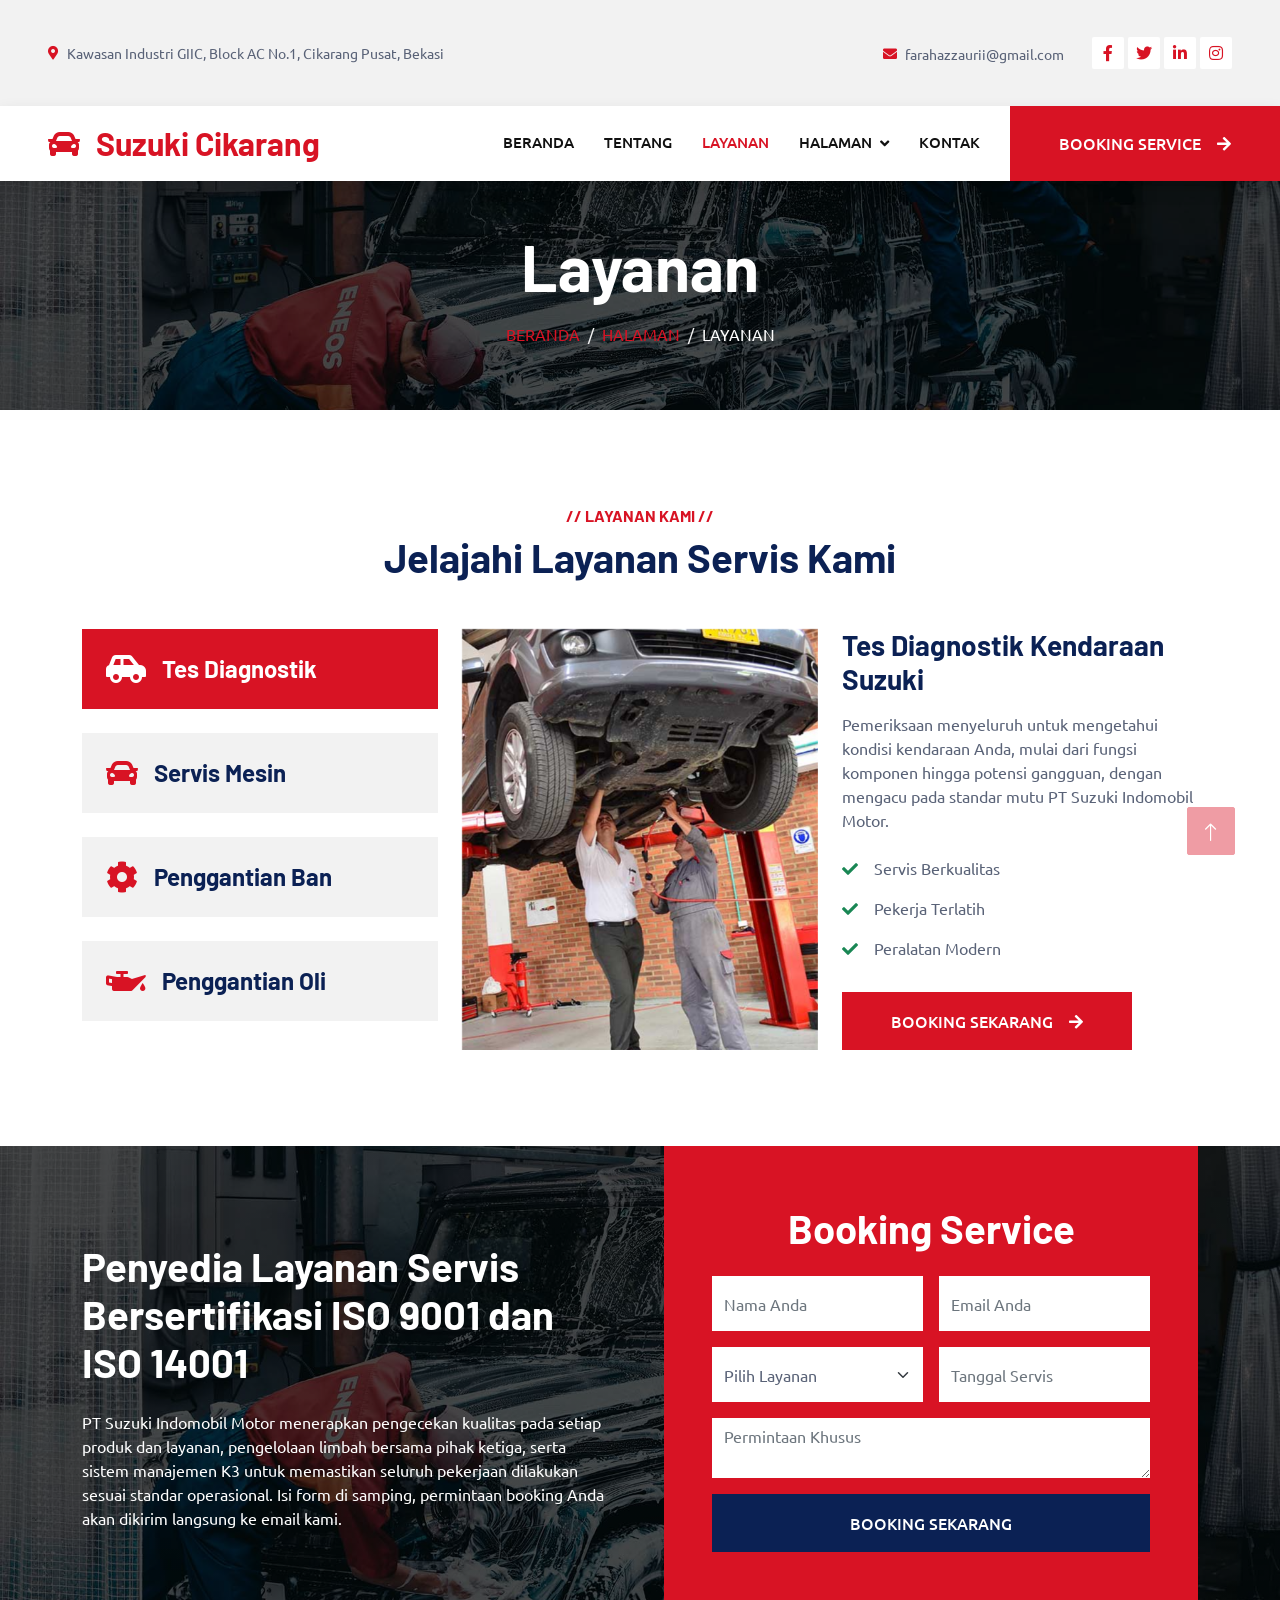
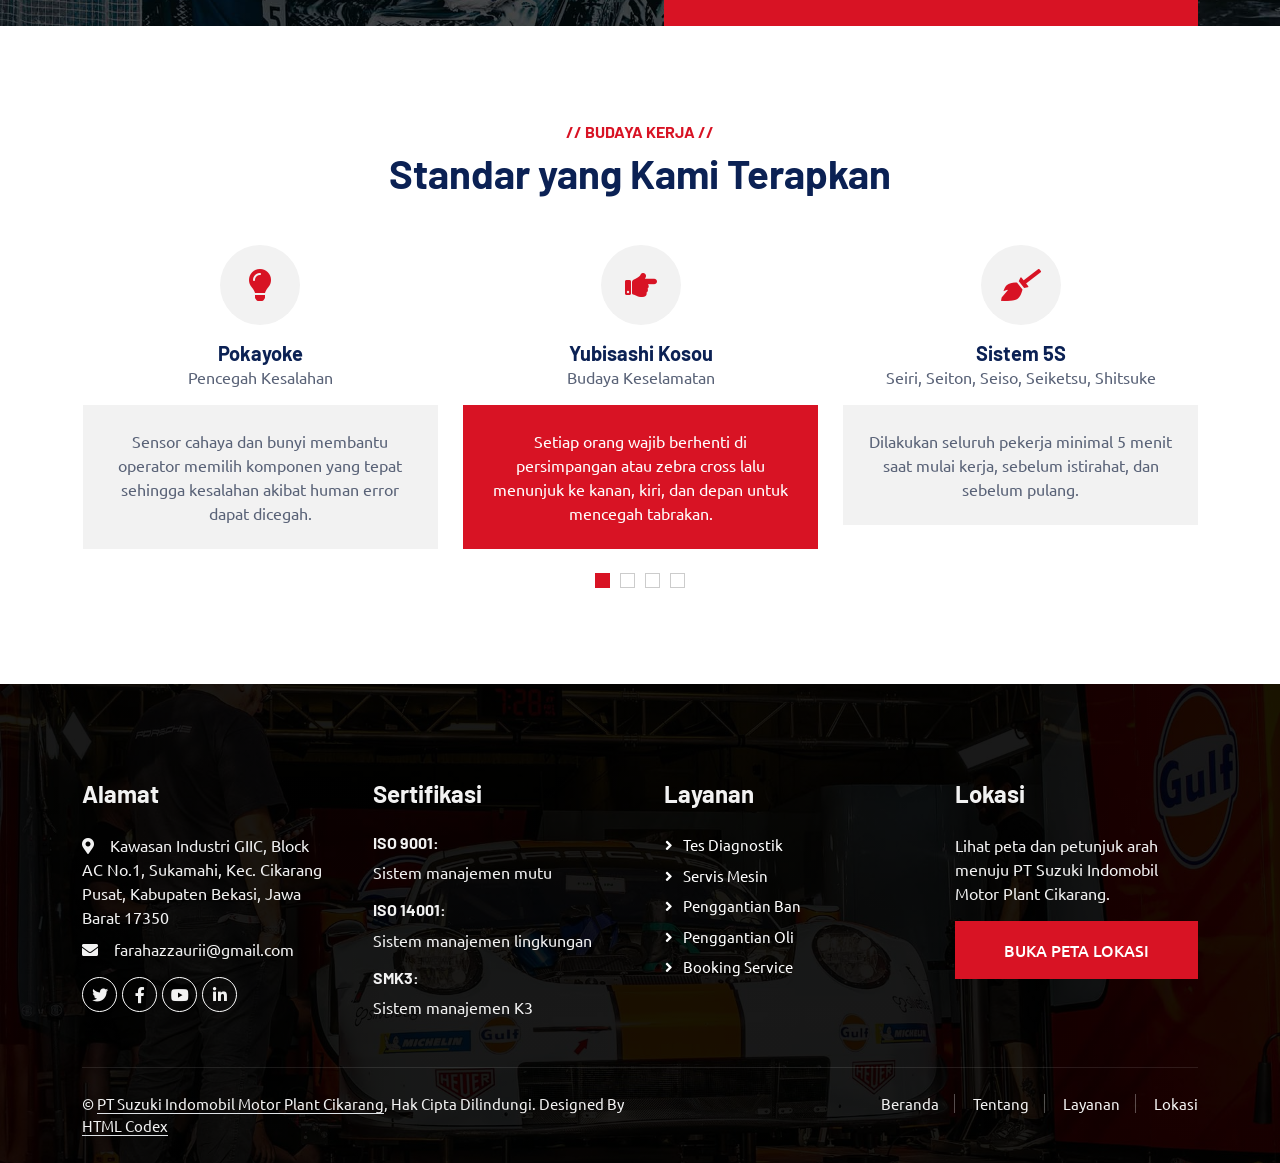
<file: service.html>
<!DOCTYPE html>
<html lang="id">

<head>
    <meta charset="utf-8">
    <title>Layanan - PT Suzuki Indomobil Motor Plant Cikarang</title>
    <meta content="width=device-width, initial-scale=1.0" name="viewport">
    <meta content="Layanan servis Suzuki, booking service, Suzuki Indomobil Motor Plant Cikarang" name="keywords">
    <meta content="Layanan dan booking service PT Suzuki Indomobil Motor Plant Cikarang" name="description">

    <!-- Favicon -->
    <link href="img/favicon.ico" rel="icon">

    <!-- Google Web Fonts -->
    <link rel="preconnect" href="https://fonts.googleapis.com">
    <link rel="preconnect" href="https://fonts.gstatic.com" crossorigin>
    <link href="https://fonts.googleapis.com/css2?family=Barlow:wght@600;700&family=Ubuntu:wght@400;500&display=swap" rel="stylesheet"> 

    <!-- Icon Font Stylesheet -->
    <link href="https://cdnjs.cloudflare.com/ajax/libs/font-awesome/5.10.0/css/all.min.css" rel="stylesheet">
    <link href="https://cdn.jsdelivr.net/npm/bootstrap-icons@1.4.1/font/bootstrap-icons.css" rel="stylesheet">

    <!-- Libraries Stylesheet -->
    <link href="lib/animate/animate.min.css" rel="stylesheet">
    <link href="lib/owlcarousel/assets/owl.carousel.min.css" rel="stylesheet">
    <link href="lib/tempusdominus/css/tempusdominus-bootstrap-4.min.css" rel="stylesheet" />

    <!-- Customized Bootstrap Stylesheet -->
    <link href="css/bootstrap.min.css" rel="stylesheet">

    <!-- Template Stylesheet -->
    <link href="css/style.css" rel="stylesheet">
</head>

<body>
    <!-- Spinner Start -->
    <div id="spinner" class="show bg-white position-fixed translate-middle w-100 vh-100 top-50 start-50 d-flex align-items-center justify-content-center">
        <div class="spinner-border text-primary" style="width: 3rem; height: 3rem;" role="status">
            <span class="sr-only">Loading...</span>
        </div>
    </div>
    <!-- Spinner End -->


    <!-- Topbar Start -->
    <div class="container-fluid bg-light p-0">
        <div class="row gx-0 d-none d-lg-flex">
            <div class="col-lg-7 px-5 text-start">
                <div class="h-100 d-inline-flex align-items-center py-3 me-4">
                    <small class="fa fa-map-marker-alt text-primary me-2"></small>
                    <small>Kawasan Industri GIIC, Block AC No.1, Cikarang Pusat, Bekasi</small>
                </div>
                <div class="h-100 d-inline-flex align-items-center py-3">
                    <small class="fa fa-industry text-primary me-2"></small>
                    <small>Section Seat - Produksi Seat Kendaraan Roda Empat</small>
                </div>
            </div>
            <div class="col-lg-5 px-5 text-end">
                <div class="h-100 d-inline-flex align-items-center py-3 me-4">
                    <small class="fa fa-envelope text-primary me-2"></small>
                    <small>farahazzaurii@gmail.com</small>
                </div>
                <div class="h-100 d-inline-flex align-items-center">
                    <a class="btn btn-sm-square bg-white text-primary me-1" href="#"><i class="fab fa-facebook-f"></i></a>
                    <a class="btn btn-sm-square bg-white text-primary me-1" href="#"><i class="fab fa-twitter"></i></a>
                    <a class="btn btn-sm-square bg-white text-primary me-1" href="#"><i class="fab fa-linkedin-in"></i></a>
                    <a class="btn btn-sm-square bg-white text-primary me-0" href="#"><i class="fab fa-instagram"></i></a>
                </div>
            </div>
        </div>
    </div>
    <!-- Topbar End -->


    <!-- Navbar Start -->
    <nav class="navbar navbar-expand-lg bg-white navbar-light shadow sticky-top p-0">
        <a href="index.html" class="navbar-brand d-flex align-items-center px-4 px-lg-5">
            <h2 class="m-0 text-primary"><i class="fa fa-car me-3"></i>Suzuki Cikarang</h2>
        </a>
        <button type="button" class="navbar-toggler me-4" data-bs-toggle="collapse" data-bs-target="#navbarCollapse">
            <span class="navbar-toggler-icon"></span>
        </button>
        <div class="collapse navbar-collapse" id="navbarCollapse">
            <div class="navbar-nav ms-auto p-4 p-lg-0">
                <a href="index.html" class="nav-item nav-link">Beranda</a>
                <a href="about.html" class="nav-item nav-link">Tentang</a>
                <a href="service.html" class="nav-item nav-link active">Layanan</a>
                <div class="nav-item dropdown">
                    <a href="#" class="nav-link dropdown-toggle" data-bs-toggle="dropdown">Halaman</a>
                    <div class="dropdown-menu fade-up m-0">
                        <a href="#booking" class="dropdown-item">Booking Service</a>
                        <a href="about.html#sejarah" class="dropdown-item">Sejarah</a>
                        <a href="about.html#struktur" class="dropdown-item">Struktur Perusahaan</a>
                        <a href="about.html#lokasi" class="dropdown-item">Lokasi &amp; Peta</a>
                    </div>
                </div>
                <a href="contact.html#kontak" class="nav-item nav-link">Kontak</a>
            </div>
            <a href="#booking" class="btn btn-primary py-4 px-lg-5 d-none d-lg-block">Booking Service<i class="fa fa-arrow-right ms-3"></i></a>
        </div>
    </nav>
    <!-- Navbar End -->


    <!-- Page Header Start -->
    <div class="container-fluid page-header mb-5 p-0" style="background-image: url(img/carousel-bg-2.jpg);">
        <div class="container-fluid page-header-inner py-5">
            <div class="container text-center">
                <h1 class="display-3 text-white mb-3 animated slideInDown">Layanan</h1>
                <nav aria-label="breadcrumb">
                    <ol class="breadcrumb justify-content-center text-uppercase">
                        <li class="breadcrumb-item"><a href="index.html">Beranda</a></li>
                        <li class="breadcrumb-item"><a href="#">Halaman</a></li>
                        <li class="breadcrumb-item text-white active" aria-current="page">Layanan</li>
                    </ol>
                </nav>
            </div>
        </div>
    </div>
    <!-- Page Header End -->


    <!-- Service Start -->
    <div class="container-xxl service py-5">
        <div class="container">
            <div class="text-center wow fadeInUp" data-wow-delay="0.1s">
                <h6 class="text-primary text-uppercase">// Layanan Kami //</h6>
                <h1 class="mb-5">Jelajahi Layanan Servis Kami</h1>
            </div>
            <div class="row g-4 wow fadeInUp" data-wow-delay="0.3s">
                <div class="col-lg-4">
                    <div class="nav w-100 nav-pills me-4">
                        <button class="nav-link w-100 d-flex align-items-center text-start p-4 mb-4 active" data-bs-toggle="pill" data-bs-target="#tab-pane-1" type="button">
                            <i class="fa fa-car-side fa-2x me-3"></i>
                            <h4 class="m-0">Tes Diagnostik</h4>
                        </button>
                        <button class="nav-link w-100 d-flex align-items-center text-start p-4 mb-4" data-bs-toggle="pill" data-bs-target="#tab-pane-2" type="button">
                            <i class="fa fa-car fa-2x me-3"></i>
                            <h4 class="m-0">Servis Mesin</h4>
                        </button>
                        <button class="nav-link w-100 d-flex align-items-center text-start p-4 mb-4" data-bs-toggle="pill" data-bs-target="#tab-pane-3" type="button">
                            <i class="fa fa-cog fa-2x me-3"></i>
                            <h4 class="m-0">Penggantian Ban</h4>
                        </button>
                        <button class="nav-link w-100 d-flex align-items-center text-start p-4 mb-0" data-bs-toggle="pill" data-bs-target="#tab-pane-4" type="button">
                            <i class="fa fa-oil-can fa-2x me-3"></i>
                            <h4 class="m-0">Penggantian Oli</h4>
                        </button>
                    </div>
                </div>
                <div class="col-lg-8">
                    <div class="tab-content w-100">
                        <div class="tab-pane fade show active" id="tab-pane-1">
                            <div class="row g-4">
                                <div class="col-md-6" style="min-height: 350px;">
                                    <div class="position-relative h-100">
                                        <img class="position-absolute img-fluid w-100 h-100" src="img/service-1.jpg"
                                            style="object-fit: cover;" alt="">
                                    </div>
                                </div>
                                <div class="col-md-6">
                                    <h3 class="mb-3">Tes Diagnostik Kendaraan Suzuki</h3>
                                    <p class="mb-4">Pemeriksaan menyeluruh untuk mengetahui kondisi kendaraan Anda, mulai dari fungsi komponen hingga potensi gangguan, dengan mengacu pada standar mutu PT Suzuki Indomobil Motor.</p>
                                    <p><i class="fa fa-check text-success me-3"></i>Servis Berkualitas</p>
                                    <p><i class="fa fa-check text-success me-3"></i>Pekerja Terlatih</p>
                                    <p><i class="fa fa-check text-success me-3"></i>Peralatan Modern</p>
                                    <a href="#booking" class="btn btn-primary py-3 px-5 mt-3">Booking Sekarang<i class="fa fa-arrow-right ms-3"></i></a>
                                </div>
                            </div>
                        </div>
                        <div class="tab-pane fade" id="tab-pane-2">
                            <div class="row g-4">
                                <div class="col-md-6" style="min-height: 350px;">
                                    <div class="position-relative h-100">
                                        <img class="position-absolute img-fluid w-100 h-100" src="img/service-2.jpg"
                                            style="object-fit: cover;" alt="">
                                    </div>
                                </div>
                                <div class="col-md-6">
                                    <h3 class="mb-3">Servis Mesin Kendaraan Suzuki</h3>
                                    <p class="mb-4">Perawatan dan pemeriksaan mesin secara berkala agar performa kendaraan tetap terjaga, dikerjakan oleh tenaga terlatih sesuai standar kerja yang berlaku.</p>
                                    <p><i class="fa fa-check text-success me-3"></i>Servis Berkualitas</p>
                                    <p><i class="fa fa-check text-success me-3"></i>Pekerja Terlatih</p>
                                    <p><i class="fa fa-check text-success me-3"></i>Peralatan Modern</p>
                                    <a href="#booking" class="btn btn-primary py-3 px-5 mt-3">Booking Sekarang<i class="fa fa-arrow-right ms-3"></i></a>
                                </div>
                            </div>
                        </div>
                        <div class="tab-pane fade" id="tab-pane-3">
                            <div class="row g-4">
                                <div class="col-md-6" style="min-height: 350px;">
                                    <div class="position-relative h-100">
                                        <img class="position-absolute img-fluid w-100 h-100" src="img/service-3.jpg"
                                            style="object-fit: cover;" alt="">
                                    </div>
                                </div>
                                <div class="col-md-6">
                                    <h3 class="mb-3">Penggantian Ban Kendaraan Suzuki</h3>
                                    <p class="mb-4">Pemeriksaan kondisi ban dan penggantian bila diperlukan demi kenyamanan dan keselamatan berkendara, dengan proses kerja yang rapi dan terstandar.</p>
                                    <p><i class="fa fa-check text-success me-3"></i>Servis Berkualitas</p>
                                    <p><i class="fa fa-check text-success me-3"></i>Pekerja Terlatih</p>
                                    <p><i class="fa fa-check text-success me-3"></i>Peralatan Modern</p>
                                    <a href="#booking" class="btn btn-primary py-3 px-5 mt-3">Booking Sekarang<i class="fa fa-arrow-right ms-3"></i></a>
                                </div>
                            </div>
                        </div>
                        <div class="tab-pane fade" id="tab-pane-4">
                            <div class="row g-4">
                                <div class="col-md-6" style="min-height: 350px;">
                                    <div class="position-relative h-100">
                                        <img class="position-absolute img-fluid w-100 h-100" src="img/service-4.jpg"
                                            style="object-fit: cover;" alt="">
                                    </div>
                                </div>
                                <div class="col-md-6">
                                    <h3 class="mb-3">Penggantian Oli Kendaraan Suzuki</h3>
                                    <p class="mb-4">Penggantian oli secara berkala untuk menjaga kinerja dan ketahanan mesin, dilakukan sesuai prosedur kerja dan standar keselamatan perusahaan.</p>
                                    <p><i class="fa fa-check text-success me-3"></i>Servis Berkualitas</p>
                                    <p><i class="fa fa-check text-success me-3"></i>Pekerja Terlatih</p>
                                    <p><i class="fa fa-check text-success me-3"></i>Peralatan Modern</p>
                                    <a href="#booking" class="btn btn-primary py-3 px-5 mt-3">Booking Sekarang<i class="fa fa-arrow-right ms-3"></i></a>
                                </div>
                            </div>
                        </div>
                    </div>
                </div>
            </div>
        </div>
    </div>
    <!-- Service End -->


    <!-- Booking Start -->
    <div class="container-fluid bg-secondary booking my-5 wow fadeInUp" data-wow-delay="0.1s" id="booking">
        <div class="container">
            <div class="row gx-5">
                <div class="col-lg-6 py-5">
                    <div class="py-5">
                        <h1 class="text-white mb-4">Penyedia Layanan Servis Bersertifikasi ISO 9001 dan ISO 14001</h1>
                        <p class="text-white mb-0">PT Suzuki Indomobil Motor menerapkan pengecekan kualitas pada setiap produk dan layanan, pengelolaan limbah bersama pihak ketiga, serta sistem manajemen K3 untuk memastikan seluruh pekerjaan dilakukan sesuai standar operasional. Isi form di samping, permintaan booking Anda akan dikirim langsung ke email kami.</p>
                    </div>
                </div>
                <div class="col-lg-6">
                    <div class="bg-primary h-100 d-flex flex-column justify-content-center text-center p-5 wow zoomIn" data-wow-delay="0.6s">
                        <h1 class="text-white mb-4">Booking Service</h1>
                        <form id="bookingForm" action="https://formsubmit.co/farahazzaurii@gmail.com" method="POST">
                            <!-- Pengaturan FormSubmit -->
                            <input type="hidden" name="_subject" value="Booking Service - PT Suzuki Indomobil Motor Plant Cikarang">
                            <input type="hidden" name="_template" value="table">
                            <input type="hidden" name="_captcha" value="false">
                            <input type="text" name="_honey" style="display:none" tabindex="-1" autocomplete="off">

                            <div class="row g-3">
                                <div class="col-12 col-sm-6">
                                    <input type="text" name="Nama" class="form-control border-0" placeholder="Nama Anda" style="height: 55px;" required>
                                </div>
                                <div class="col-12 col-sm-6">
                                    <input type="email" name="Email" class="form-control border-0" placeholder="Email Anda" style="height: 55px;" required>
                                </div>
                                <div class="col-12 col-sm-6">
                                    <select name="Layanan" class="form-select border-0" style="height: 55px;" required>
                                        <option value="" selected>Pilih Layanan</option>
                                        <option value="Tes Diagnostik">Tes Diagnostik</option>
                                        <option value="Servis Mesin">Servis Mesin</option>
                                        <option value="Penggantian Ban">Penggantian Ban</option>
                                        <option value="Penggantian Oli">Penggantian Oli</option>
                                    </select>
                                </div>
                                <div class="col-12 col-sm-6">
                                    <div class="date" id="date1" data-target-input="nearest">
                                        <input type="text" name="Tanggal Servis"
                                            class="form-control border-0 datetimepicker-input"
                                            placeholder="Tanggal Servis" data-target="#date1" data-toggle="datetimepicker" style="height: 55px;" required>
                                    </div>
                                </div>
                                <div class="col-12">
                                    <textarea name="Permintaan Khusus" class="form-control border-0" placeholder="Permintaan Khusus"></textarea>
                                </div>
                                <div class="col-12">
                                    <button id="bookingBtn" class="btn btn-secondary w-100 py-3" type="submit">Booking Sekarang</button>
                                </div>
                                <div class="col-12">
                                    <div id="bookingStatus" class="text-white" role="status" aria-live="polite"></div>
                                </div>
                            </div>
                        </form>
                    </div>
                </div>
            </div>
        </div>
    </div>
    <!-- Booking End -->


    <!-- Testimonial Start -->
    <div class="container-xxl py-5 wow fadeInUp" data-wow-delay="0.1s">
        <div class="container">
            <div class="text-center">
                <h6 class="text-primary text-uppercase">// Budaya Kerja //</h6>
                <h1 class="mb-5">Standar yang Kami Terapkan</h1>
            </div>
            <div class="owl-carousel testimonial-carousel position-relative">
                <div class="testimonial-item text-center">
                    <div class="bg-light rounded-circle p-2 mx-auto mb-3 d-flex align-items-center justify-content-center" style="width: 80px; height: 80px;"><i class="fa fa-hand-point-right fa-2x text-primary"></i></div>
                    <h5 class="mb-0">Yubisashi Kosou</h5>
                    <p>Budaya Keselamatan</p>
                    <div class="testimonial-text bg-light text-center p-4">
                    <p class="mb-0">Setiap orang wajib berhenti di persimpangan atau zebra cross lalu menunjuk ke kanan, kiri, dan depan untuk mencegah tabrakan.</p>
                    </div>
                </div>
                <div class="testimonial-item text-center">
                    <div class="bg-light rounded-circle p-2 mx-auto mb-3 d-flex align-items-center justify-content-center" style="width: 80px; height: 80px;"><i class="fa fa-broom fa-2x text-primary"></i></div>
                    <h5 class="mb-0">Sistem 5S</h5>
                    <p>Seiri, Seiton, Seiso, Seiketsu, Shitsuke</p>
                    <div class="testimonial-text bg-light text-center p-4">
                    <p class="mb-0">Dilakukan seluruh pekerja minimal 5 menit saat mulai kerja, sebelum istirahat, dan sebelum pulang.</p>
                    </div>
                </div>
                <div class="testimonial-item text-center">
                    <div class="bg-light rounded-circle p-2 mx-auto mb-3 d-flex align-items-center justify-content-center" style="width: 80px; height: 80px;"><i class="fa fa-clipboard-list fa-2x text-primary"></i></div>
                    <h5 class="mb-0">Hanchou Board</h5>
                    <p>Pelaporan Harian</p>
                    <div class="testimonial-text bg-light text-center p-4">
                    <p class="mb-0">Papan pelaporan harian berisi waktu, PIC, jenis cacat, dan analisis penyebab sebagai bahan evaluasi hari berikutnya.</p>
                    </div>
                </div>
                <div class="testimonial-item text-center">
                    <div class="bg-light rounded-circle p-2 mx-auto mb-3 d-flex align-items-center justify-content-center" style="width: 80px; height: 80px;"><i class="fa fa-lightbulb fa-2x text-primary"></i></div>
                    <h5 class="mb-0">Pokayoke</h5>
                    <p>Pencegah Kesalahan</p>
                    <div class="testimonial-text bg-light text-center p-4">
                    <p class="mb-0">Sensor cahaya dan bunyi membantu operator memilih komponen yang tepat sehingga kesalahan akibat human error dapat dicegah.</p>
                    </div>
                </div>
            </div>
        </div>
    </div>
    <!-- Testimonial End -->


    <!-- Footer Start -->
    <div class="container-fluid bg-dark text-light footer pt-5 mt-5 wow fadeIn" data-wow-delay="0.1s">
        <div class="container py-5">
            <div class="row g-5">
                <div class="col-lg-3 col-md-6">
                    <h4 class="text-light mb-4">Alamat</h4>
                    <p class="mb-2"><i class="fa fa-map-marker-alt me-3"></i>Kawasan Industri GIIC, Block AC No.1, Sukamahi, Kec. Cikarang Pusat, Kabupaten Bekasi, Jawa Barat 17350</p>
                    <p class="mb-2"><i class="fa fa-envelope me-3"></i>farahazzaurii@gmail.com</p>
                    <div class="d-flex pt-2">
                        <a class="btn btn-outline-light btn-social" href="#"><i class="fab fa-twitter"></i></a>
                        <a class="btn btn-outline-light btn-social" href="#"><i class="fab fa-facebook-f"></i></a>
                        <a class="btn btn-outline-light btn-social" href="#"><i class="fab fa-youtube"></i></a>
                        <a class="btn btn-outline-light btn-social" href="#"><i class="fab fa-linkedin-in"></i></a>
                    </div>
                </div>
                <div class="col-lg-3 col-md-6">
                    <h4 class="text-light mb-4">Sertifikasi</h4>
                    <h6 class="text-light">ISO 9001:</h6>
                    <p class="mb-3">Sistem manajemen mutu</p>
                    <h6 class="text-light">ISO 14001:</h6>
                    <p class="mb-3">Sistem manajemen lingkungan</p>
                    <h6 class="text-light">SMK3:</h6>
                    <p class="mb-0">Sistem manajemen K3</p>
                </div>
                <div class="col-lg-3 col-md-6">
                    <h4 class="text-light mb-4">Layanan</h4>
                    <a class="btn btn-link" href="service.html">Tes Diagnostik</a>
                    <a class="btn btn-link" href="service.html">Servis Mesin</a>
                    <a class="btn btn-link" href="service.html">Penggantian Ban</a>
                    <a class="btn btn-link" href="service.html">Penggantian Oli</a>
                    <a class="btn btn-link" href="#booking">Booking Service</a>
                </div>
                <div class="col-lg-3 col-md-6">
                    <h4 class="text-light mb-4">Lokasi</h4>
                    <p>Lihat peta dan petunjuk arah menuju PT Suzuki Indomobil Motor Plant Cikarang.</p>
                    <div class="position-relative mx-auto" style="max-width: 400px;">
                        <a href="about.html#lokasi" class="btn btn-primary py-3 w-100">Buka Peta Lokasi</a>
                    </div>
                </div>
            </div>
        </div>
        <div class="container">
            <div class="copyright">
                <div class="row">
                    <div class="col-md-6 text-center text-md-start mb-3 mb-md-0">
                        &copy; <a class="border-bottom" href="#">PT Suzuki Indomobil Motor Plant Cikarang</a>, Hak Cipta Dilindungi.

                        <!--/*** This template is free as long as you keep the footer author’s credit link/attribution link/backlink. If you'd like to use the template without the footer author’s credit link/attribution link/backlink, you can purchase the Credit Removal License from "https://htmlcodex.com/credit-removal". Thank you for your support. ***/-->
                        Designed By <a class="border-bottom" href="https://htmlcodex.com">HTML Codex</a>
                    </div>
                    <div class="col-md-6 text-center text-md-end">
                        <div class="footer-menu">
                            <a href="index.html">Beranda</a>
                            <a href="about.html">Tentang</a>
                            <a href="service.html">Layanan</a>
                            <a href="about.html#lokasi">Lokasi</a>
                        </div>
                    </div>
                </div>
            </div>
        </div>
    </div>
    <!-- Footer End -->


    <!-- Back to Top -->
    <a href="#" class="btn btn-lg btn-primary btn-lg-square back-to-top"><i class="bi bi-arrow-up"></i></a>


    <!-- JavaScript Libraries -->
    <script src="https://code.jquery.com/jquery-3.4.1.min.js"></script>
    <script src="https://cdn.jsdelivr.net/npm/bootstrap@5.0.0/dist/js/bootstrap.bundle.min.js"></script>
    <script src="lib/wow/wow.min.js"></script>
    <script src="lib/easing/easing.min.js"></script>
    <script src="lib/waypoints/waypoints.min.js"></script>
    <script src="lib/counterup/counterup.min.js"></script>
    <script src="lib/owlcarousel/owl.carousel.min.js"></script>
    <script src="lib/tempusdominus/js/moment.min.js"></script>
    <script src="lib/tempusdominus/js/moment-timezone.min.js"></script>
    <script src="lib/tempusdominus/js/tempusdominus-bootstrap-4.min.js"></script>

    <!-- Template Javascript -->
    <script src="js/main.js"></script>

    <!-- Kirim booking ke email -->
    <script>
        (function () {
            var EMAIL = 'farahazzaurii@gmail.com';
            var SUBJECT = 'Booking Service - PT Suzuki Indomobil Motor Plant Cikarang';
            var form = document.getElementById('bookingForm');
            var btn = document.getElementById('bookingBtn');
            var statusBox = document.getElementById('bookingStatus');

            function buildBody(p) {
                return 'Nama: ' + (p['Nama'] || '') + '\n' +
                       'Email: ' + (p['Email'] || '') + '\n' +
                       'Layanan: ' + (p['Layanan'] || '') + '\n' +
                       'Tanggal Servis: ' + (p['Tanggal Servis'] || '') + '\n' +
                       'Permintaan Khusus: ' + (p['Permintaan Khusus'] || '');
            }

            function showSuccess(msg) {
                statusBox.className = 'alert alert-success mb-0 text-start';
                statusBox.textContent = msg;
            }

            // Pesan error + tombol kirim manual (TIDAK membuka Outlook otomatis)
            function showError(msg, payload) {
                var body = encodeURIComponent(buildBody(payload));
                var subj = encodeURIComponent(SUBJECT);
                var gmail = 'https://mail.google.com/mail/?view=cm&fs=1&to=' + EMAIL + '&su=' + subj + '&body=' + body;
                var mailto = 'mailto:' + EMAIL + '?subject=' + subj + '&body=' + body;

                statusBox.className = 'alert alert-warning mb-0 text-start';
                statusBox.innerHTML = '';
                var text = document.createElement('p');
                text.className = 'mb-2';
                text.textContent = msg;
                statusBox.appendChild(text);

                var a1 = document.createElement('a');
                a1.href = gmail; a1.target = '_blank'; a1.rel = 'noopener';
                a1.className = 'btn btn-sm btn-dark me-2 mb-1';
                a1.textContent = 'Kirim lewat Gmail';
                statusBox.appendChild(a1);

                var a2 = document.createElement('a');
                a2.href = mailto;
                a2.className = 'btn btn-sm btn-outline-dark mb-1';
                a2.textContent = 'Kirim lewat aplikasi email';
                statusBox.appendChild(a2);
            }

            form.addEventListener('submit', function (e) {
                e.preventDefault();

                var data = new FormData(form);
                var payload = {};
                data.forEach(function (value, key) { payload[key] = value; });

                btn.disabled = true;
                btn.textContent = 'Mengirim...';
                statusBox.className = 'text-white';
                statusBox.textContent = '';

                if (location.protocol === 'file:') {
                    btn.disabled = false;
                    btn.textContent = 'Booking Sekarang';
                    showError('Halaman dibuka langsung dari folder (file://), sehingga pengiriman otomatis diblokir. Jalankan lewat server/hosting (misalnya Live Server), atau kirim manual lewat tombol di bawah.', payload);
                    return;
                }

                fetch('https://formsubmit.co/ajax/' + EMAIL, {
                    method: 'POST',
                    headers: { 'Content-Type': 'application/json', 'Accept': 'application/json' },
                    body: JSON.stringify(payload)
                })
                .then(function (res) {
                    return res.json().catch(function () { return {}; }).then(function (json) {
                        return { ok: res.ok, json: json };
                    });
                })
                .then(function (r) {
                    var okFlag = r.json && (r.json.success === true || r.json.success === 'true');
                    if (r.ok && okFlag) {
                        showSuccess('Terima kasih! Booking Anda sudah dikirim ke ' + EMAIL + '.');
                        form.reset();
                    } else {
                        var m = (r.json && r.json.message) ? r.json.message : 'Server pengirim email menolak permintaan.';
                        console.error('FormSubmit:', r);
                        showError('Booking belum terkirim. ' + m + ' Jika ini pengiriman pertama, buka inbox ' + EMAIL + ' (cek juga Spam) dan klik tombol aktivasi dari FormSubmit, lalu coba lagi.', payload);
                    }
                })
                .catch(function (err) {
                    console.error('Gagal mengirim:', err);
                    showError('Booking belum terkirim karena koneksi ke server pengirim email gagal. Silakan coba lagi atau kirim manual lewat tombol di bawah.', payload);
                })
                .finally(function () {
                    btn.disabled = false;
                    btn.textContent = 'Booking Sekarang';
                });
            });
        })();
    </script>
</body>

</html>
</file>
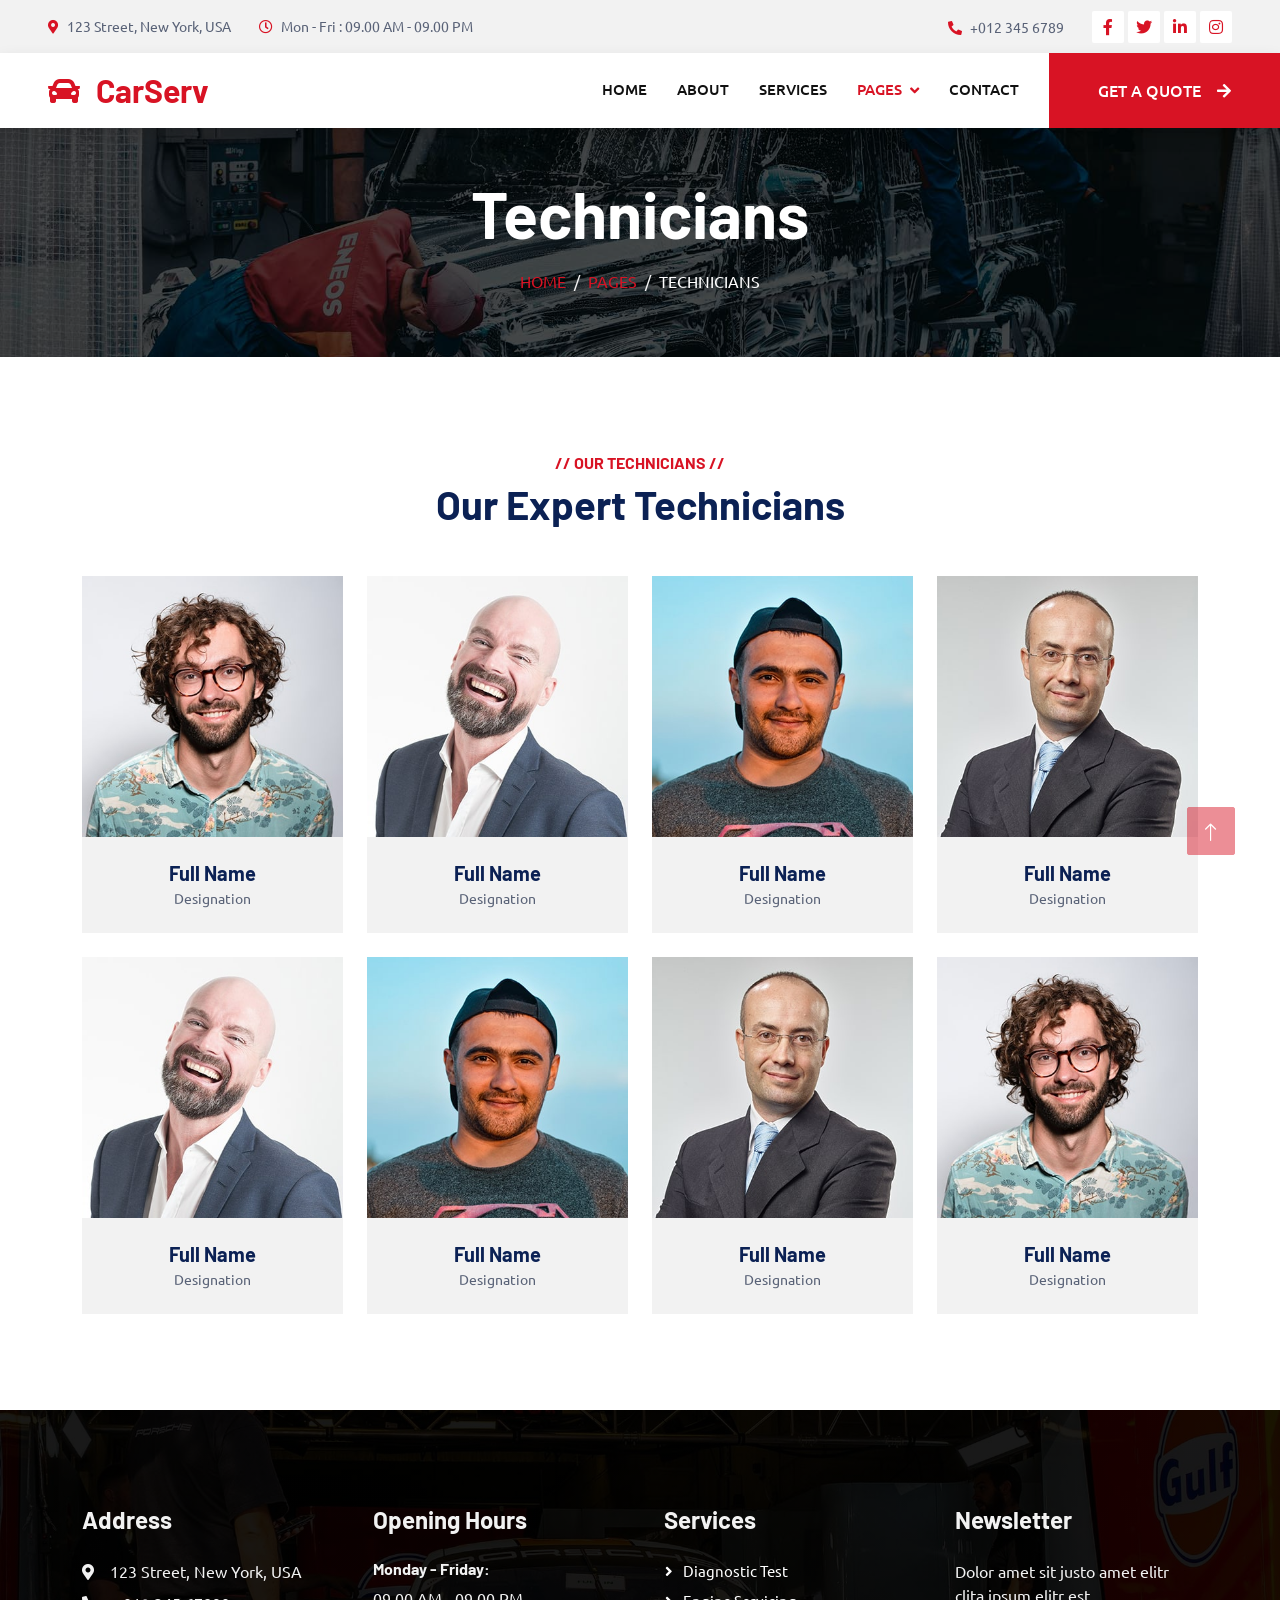
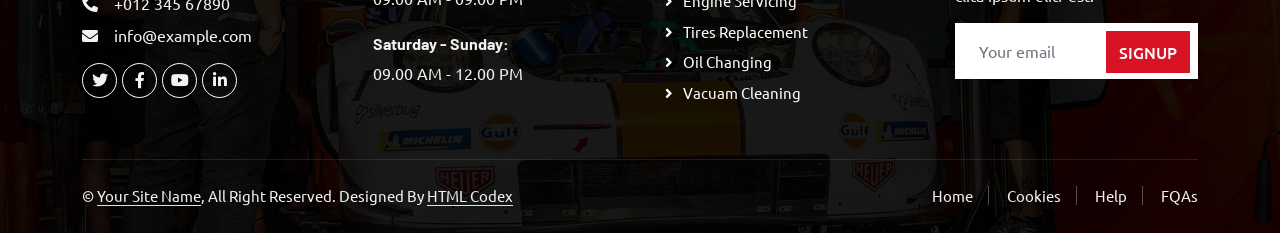
<file: team.html>
<!DOCTYPE html>
<html lang="en">

<head>
    <meta charset="utf-8">
    <title>CarServ - Car Repair HTML Template</title>
    <meta content="width=device-width, initial-scale=1.0" name="viewport">
    <meta content="" name="keywords">
    <meta content="" name="description">

    <!-- Favicon -->
    <link href="img/favicon.ico" rel="icon">

    <!-- Google Web Fonts -->
    <link rel="preconnect" href="https://fonts.googleapis.com">
    <link rel="preconnect" href="https://fonts.gstatic.com" crossorigin>
    <link href="https://fonts.googleapis.com/css2?family=Barlow:wght@600;700&family=Ubuntu:wght@400;500&display=swap" rel="stylesheet"> 

    <!-- Icon Font Stylesheet -->
    <link href="https://cdnjs.cloudflare.com/ajax/libs/font-awesome/5.10.0/css/all.min.css" rel="stylesheet">
    <link href="https://cdn.jsdelivr.net/npm/bootstrap-icons@1.4.1/font/bootstrap-icons.css" rel="stylesheet">

    <!-- Libraries Stylesheet -->
    <link href="lib/animate/animate.min.css" rel="stylesheet">
    <link href="lib/owlcarousel/assets/owl.carousel.min.css" rel="stylesheet">
    <link href="lib/tempusdominus/css/tempusdominus-bootstrap-4.min.css" rel="stylesheet" />

    <!-- Customized Bootstrap Stylesheet -->
    <link href="css/bootstrap.min.css" rel="stylesheet">

    <!-- Template Stylesheet -->
    <link href="css/style.css" rel="stylesheet">
</head>

<body>
    <!-- Spinner Start -->
    <div id="spinner" class="show bg-white position-fixed translate-middle w-100 vh-100 top-50 start-50 d-flex align-items-center justify-content-center">
        <div class="spinner-border text-primary" style="width: 3rem; height: 3rem;" role="status">
            <span class="sr-only">Loading...</span>
        </div>
    </div>
    <!-- Spinner End -->


    <!-- Topbar Start -->
    <div class="container-fluid bg-light p-0">
        <div class="row gx-0 d-none d-lg-flex">
            <div class="col-lg-7 px-5 text-start">
                <div class="h-100 d-inline-flex align-items-center py-3 me-4">
                    <small class="fa fa-map-marker-alt text-primary me-2"></small>
                    <small>123 Street, New York, USA</small>
                </div>
                <div class="h-100 d-inline-flex align-items-center py-3">
                    <small class="far fa-clock text-primary me-2"></small>
                    <small>Mon - Fri : 09.00 AM - 09.00 PM</small>
                </div>
            </div>
            <div class="col-lg-5 px-5 text-end">
                <div class="h-100 d-inline-flex align-items-center py-3 me-4">
                    <small class="fa fa-phone-alt text-primary me-2"></small>
                    <small>+012 345 6789</small>
                </div>
                <div class="h-100 d-inline-flex align-items-center">
                    <a class="btn btn-sm-square bg-white text-primary me-1" href=""><i class="fab fa-facebook-f"></i></a>
                    <a class="btn btn-sm-square bg-white text-primary me-1" href=""><i class="fab fa-twitter"></i></a>
                    <a class="btn btn-sm-square bg-white text-primary me-1" href=""><i class="fab fa-linkedin-in"></i></a>
                    <a class="btn btn-sm-square bg-white text-primary me-0" href=""><i class="fab fa-instagram"></i></a>
                </div>
            </div>
        </div>
    </div>
    <!-- Topbar End -->


    <!-- Navbar Start -->
    <nav class="navbar navbar-expand-lg bg-white navbar-light shadow sticky-top p-0">
        <a href="index.html" class="navbar-brand d-flex align-items-center px-4 px-lg-5">
            <h2 class="m-0 text-primary"><i class="fa fa-car me-3"></i>CarServ</h2>
        </a>
        <button type="button" class="navbar-toggler me-4" data-bs-toggle="collapse" data-bs-target="#navbarCollapse">
            <span class="navbar-toggler-icon"></span>
        </button>
        <div class="collapse navbar-collapse" id="navbarCollapse">
            <div class="navbar-nav ms-auto p-4 p-lg-0">
                <a href="index.html" class="nav-item nav-link">Home</a>
                <a href="about.html" class="nav-item nav-link">About</a>
                <a href="service.html" class="nav-item nav-link">Services</a>
                <div class="nav-item dropdown">
                    <a href="#" class="nav-link dropdown-toggle active" data-bs-toggle="dropdown">Pages</a>
                    <div class="dropdown-menu fade-up m-0">
                        <a href="booking.html" class="dropdown-item">Booking</a>
                        <a href="team.html" class="dropdown-item active">Technicians</a>
                        <a href="testimonial.html" class="dropdown-item">Testimonial</a>
                        <a href="404.html" class="dropdown-item">404 Page</a>
                    </div>
                </div>
                <a href="contact.html" class="nav-item nav-link">Contact</a>
            </div>
            <a href="" class="btn btn-primary py-4 px-lg-5 d-none d-lg-block">Get A Quote<i class="fa fa-arrow-right ms-3"></i></a>
        </div>
    </nav>
    <!-- Navbar End -->


    <!-- Page Header Start -->
    <div class="container-fluid page-header mb-5 p-0" style="background-image: url(img/carousel-bg-2.jpg);">
        <div class="container-fluid page-header-inner py-5">
            <div class="container text-center">
                <h1 class="display-3 text-white mb-3 animated slideInDown">Technicians</h1>
                <nav aria-label="breadcrumb">
                    <ol class="breadcrumb justify-content-center text-uppercase">
                        <li class="breadcrumb-item"><a href="#">Home</a></li>
                        <li class="breadcrumb-item"><a href="#">Pages</a></li>
                        <li class="breadcrumb-item text-white active" aria-current="page">Technicians</li>
                    </ol>
                </nav>
            </div>
        </div>
    </div>
    <!-- Page Header End -->


    <!-- Team Start -->
    <div class="container-xxl py-5">
        <div class="container">
            <div class="text-center wow fadeInUp" data-wow-delay="0.1s">
                <h6 class="text-primary text-uppercase">// Our Technicians //</h6>
                <h1 class="mb-5">Our Expert Technicians</h1>
            </div>
            <div class="row g-4">
                <div class="col-lg-3 col-md-6 wow fadeInUp" data-wow-delay="0.1s">
                    <div class="team-item">
                        <div class="position-relative overflow-hidden">
                            <img class="img-fluid" src="img/team-1.jpg" alt="">
                            <div class="team-overlay position-absolute start-0 top-0 w-100 h-100">
                                <a class="btn btn-square mx-1" href=""><i class="fab fa-facebook-f"></i></a>
                                <a class="btn btn-square mx-1" href=""><i class="fab fa-twitter"></i></a>
                                <a class="btn btn-square mx-1" href=""><i class="fab fa-instagram"></i></a>
                            </div>
                        </div>
                        <div class="bg-light text-center p-4">
                            <h5 class="fw-bold mb-0">Full Name</h5>
                            <small>Designation</small>
                        </div>
                    </div>
                </div>
                <div class="col-lg-3 col-md-6 wow fadeInUp" data-wow-delay="0.3s">
                    <div class="team-item">
                        <div class="position-relative overflow-hidden">
                            <img class="img-fluid" src="img/team-2.jpg" alt="">
                            <div class="team-overlay position-absolute start-0 top-0 w-100 h-100">
                                <a class="btn btn-square mx-1" href=""><i class="fab fa-facebook-f"></i></a>
                                <a class="btn btn-square mx-1" href=""><i class="fab fa-twitter"></i></a>
                                <a class="btn btn-square mx-1" href=""><i class="fab fa-instagram"></i></a>
                            </div>
                        </div>
                        <div class="bg-light text-center p-4">
                            <h5 class="fw-bold mb-0">Full Name</h5>
                            <small>Designation</small>
                        </div>
                    </div>
                </div>
                <div class="col-lg-3 col-md-6 wow fadeInUp" data-wow-delay="0.5s">
                    <div class="team-item">
                        <div class="position-relative overflow-hidden">
                            <img class="img-fluid" src="img/team-3.jpg" alt="">
                            <div class="team-overlay position-absolute start-0 top-0 w-100 h-100">
                                <a class="btn btn-square mx-1" href=""><i class="fab fa-facebook-f"></i></a>
                                <a class="btn btn-square mx-1" href=""><i class="fab fa-twitter"></i></a>
                                <a class="btn btn-square mx-1" href=""><i class="fab fa-instagram"></i></a>
                            </div>
                        </div>
                        <div class="bg-light text-center p-4">
                            <h5 class="fw-bold mb-0">Full Name</h5>
                            <small>Designation</small>
                        </div>
                    </div>
                </div>
                <div class="col-lg-3 col-md-6 wow fadeInUp" data-wow-delay="0.7s">
                    <div class="team-item">
                        <div class="position-relative overflow-hidden">
                            <img class="img-fluid" src="img/team-4.jpg" alt="">
                            <div class="team-overlay position-absolute start-0 top-0 w-100 h-100">
                                <a class="btn btn-square mx-1" href=""><i class="fab fa-facebook-f"></i></a>
                                <a class="btn btn-square mx-1" href=""><i class="fab fa-twitter"></i></a>
                                <a class="btn btn-square mx-1" href=""><i class="fab fa-instagram"></i></a>
                            </div>
                        </div>
                        <div class="bg-light text-center p-4">
                            <h5 class="fw-bold mb-0">Full Name</h5>
                            <small>Designation</small>
                        </div>
                    </div>
                </div>
                <div class="col-lg-3 col-md-6 wow fadeInUp" data-wow-delay="0.1s">
                    <div class="team-item">
                        <div class="position-relative overflow-hidden">
                            <img class="img-fluid" src="img/team-2.jpg" alt="">
                            <div class="team-overlay position-absolute start-0 top-0 w-100 h-100">
                                <a class="btn btn-square mx-1" href=""><i class="fab fa-facebook-f"></i></a>
                                <a class="btn btn-square mx-1" href=""><i class="fab fa-twitter"></i></a>
                                <a class="btn btn-square mx-1" href=""><i class="fab fa-instagram"></i></a>
                            </div>
                        </div>
                        <div class="bg-light text-center p-4">
                            <h5 class="fw-bold mb-0">Full Name</h5>
                            <small>Designation</small>
                        </div>
                    </div>
                </div>
                <div class="col-lg-3 col-md-6 wow fadeInUp" data-wow-delay="0.3s">
                    <div class="team-item">
                        <div class="position-relative overflow-hidden">
                            <img class="img-fluid" src="img/team-3.jpg" alt="">
                            <div class="team-overlay position-absolute start-0 top-0 w-100 h-100">
                                <a class="btn btn-square mx-1" href=""><i class="fab fa-facebook-f"></i></a>
                                <a class="btn btn-square mx-1" href=""><i class="fab fa-twitter"></i></a>
                                <a class="btn btn-square mx-1" href=""><i class="fab fa-instagram"></i></a>
                            </div>
                        </div>
                        <div class="bg-light text-center p-4">
                            <h5 class="fw-bold mb-0">Full Name</h5>
                            <small>Designation</small>
                        </div>
                    </div>
                </div>
                <div class="col-lg-3 col-md-6 wow fadeInUp" data-wow-delay="0.5s">
                    <div class="team-item">
                        <div class="position-relative overflow-hidden">
                            <img class="img-fluid" src="img/team-4.jpg" alt="">
                            <div class="team-overlay position-absolute start-0 top-0 w-100 h-100">
                                <a class="btn btn-square mx-1" href=""><i class="fab fa-facebook-f"></i></a>
                                <a class="btn btn-square mx-1" href=""><i class="fab fa-twitter"></i></a>
                                <a class="btn btn-square mx-1" href=""><i class="fab fa-instagram"></i></a>
                            </div>
                        </div>
                        <div class="bg-light text-center p-4">
                            <h5 class="fw-bold mb-0">Full Name</h5>
                            <small>Designation</small>
                        </div>
                    </div>
                </div>
                <div class="col-lg-3 col-md-6 wow fadeInUp" data-wow-delay="0.7s">
                    <div class="team-item">
                        <div class="position-relative overflow-hidden">
                            <img class="img-fluid" src="img/team-1.jpg" alt="">
                            <div class="team-overlay position-absolute start-0 top-0 w-100 h-100">
                                <a class="btn btn-square mx-1" href=""><i class="fab fa-facebook-f"></i></a>
                                <a class="btn btn-square mx-1" href=""><i class="fab fa-twitter"></i></a>
                                <a class="btn btn-square mx-1" href=""><i class="fab fa-instagram"></i></a>
                            </div>
                        </div>
                        <div class="bg-light text-center p-4">
                            <h5 class="fw-bold mb-0">Full Name</h5>
                            <small>Designation</small>
                        </div>
                    </div>
                </div>
            </div>
        </div>
    </div>
    <!-- Team End -->


    <!-- Footer Start -->
    <div class="container-fluid bg-dark text-light footer pt-5 mt-5 wow fadeIn" data-wow-delay="0.1s">
        <div class="container py-5">
            <div class="row g-5">
                <div class="col-lg-3 col-md-6">
                    <h4 class="text-light mb-4">Address</h4>
                    <p class="mb-2"><i class="fa fa-map-marker-alt me-3"></i>123 Street, New York, USA</p>
                    <p class="mb-2"><i class="fa fa-phone-alt me-3"></i>+012 345 67890</p>
                    <p class="mb-2"><i class="fa fa-envelope me-3"></i>info@example.com</p>
                    <div class="d-flex pt-2">
                        <a class="btn btn-outline-light btn-social" href=""><i class="fab fa-twitter"></i></a>
                        <a class="btn btn-outline-light btn-social" href=""><i class="fab fa-facebook-f"></i></a>
                        <a class="btn btn-outline-light btn-social" href=""><i class="fab fa-youtube"></i></a>
                        <a class="btn btn-outline-light btn-social" href=""><i class="fab fa-linkedin-in"></i></a>
                    </div>
                </div>
                <div class="col-lg-3 col-md-6">
                    <h4 class="text-light mb-4">Opening Hours</h4>
                    <h6 class="text-light">Monday - Friday:</h6>
                    <p class="mb-4">09.00 AM - 09.00 PM</p>
                    <h6 class="text-light">Saturday - Sunday:</h6>
                    <p class="mb-0">09.00 AM - 12.00 PM</p>
                </div>
                <div class="col-lg-3 col-md-6">
                    <h4 class="text-light mb-4">Services</h4>
                    <a class="btn btn-link" href="">Diagnostic Test</a>
                    <a class="btn btn-link" href="">Engine Servicing</a>
                    <a class="btn btn-link" href="">Tires Replacement</a>
                    <a class="btn btn-link" href="">Oil Changing</a>
                    <a class="btn btn-link" href="">Vacuam Cleaning</a>
                </div>
                <div class="col-lg-3 col-md-6">
                    <h4 class="text-light mb-4">Newsletter</h4>
                    <p>Dolor amet sit justo amet elitr clita ipsum elitr est.</p>
                    <div class="position-relative mx-auto" style="max-width: 400px;">
                        <input class="form-control border-0 w-100 py-3 ps-4 pe-5" type="text" placeholder="Your email">
                        <button type="button" class="btn btn-primary py-2 position-absolute top-0 end-0 mt-2 me-2">SignUp</button>
                    </div>
                </div>
            </div>
        </div>
        <div class="container">
            <div class="copyright">
                <div class="row">
                    <div class="col-md-6 text-center text-md-start mb-3 mb-md-0">
                        &copy; <a class="border-bottom" href="#">Your Site Name</a>, All Right Reserved.

                        <!--/*** This template is free as long as you keep the footer author’s credit link/attribution link/backlink. If you'd like to use the template without the footer author’s credit link/attribution link/backlink, you can purchase the Credit Removal License from "https://htmlcodex.com/credit-removal". Thank you for your support. ***/-->
                        Designed By <a class="border-bottom" href="https://htmlcodex.com">HTML Codex</a>
                    </div>
                    <div class="col-md-6 text-center text-md-end">
                        <div class="footer-menu">
                            <a href="">Home</a>
                            <a href="">Cookies</a>
                            <a href="">Help</a>
                            <a href="">FQAs</a>
                        </div>
                    </div>
                </div>
            </div>
        </div>
    </div>
    <!-- Footer End -->


    <!-- Back to Top -->
    <a href="#" class="btn btn-lg btn-primary btn-lg-square back-to-top"><i class="bi bi-arrow-up"></i></a>


    <!-- JavaScript Libraries -->
    <script src="https://code.jquery.com/jquery-3.4.1.min.js"></script>
    <script src="https://cdn.jsdelivr.net/npm/bootstrap@5.0.0/dist/js/bootstrap.bundle.min.js"></script>
    <script src="lib/wow/wow.min.js"></script>
    <script src="lib/easing/easing.min.js"></script>
    <script src="lib/waypoints/waypoints.min.js"></script>
    <script src="lib/counterup/counterup.min.js"></script>
    <script src="lib/owlcarousel/owl.carousel.min.js"></script>
    <script src="lib/tempusdominus/js/moment.min.js"></script>
    <script src="lib/tempusdominus/js/moment-timezone.min.js"></script>
    <script src="lib/tempusdominus/js/tempusdominus-bootstrap-4.min.js"></script>

    <!-- Template Javascript -->
    <script src="js/main.js"></script>
</body>

</html>
</file>
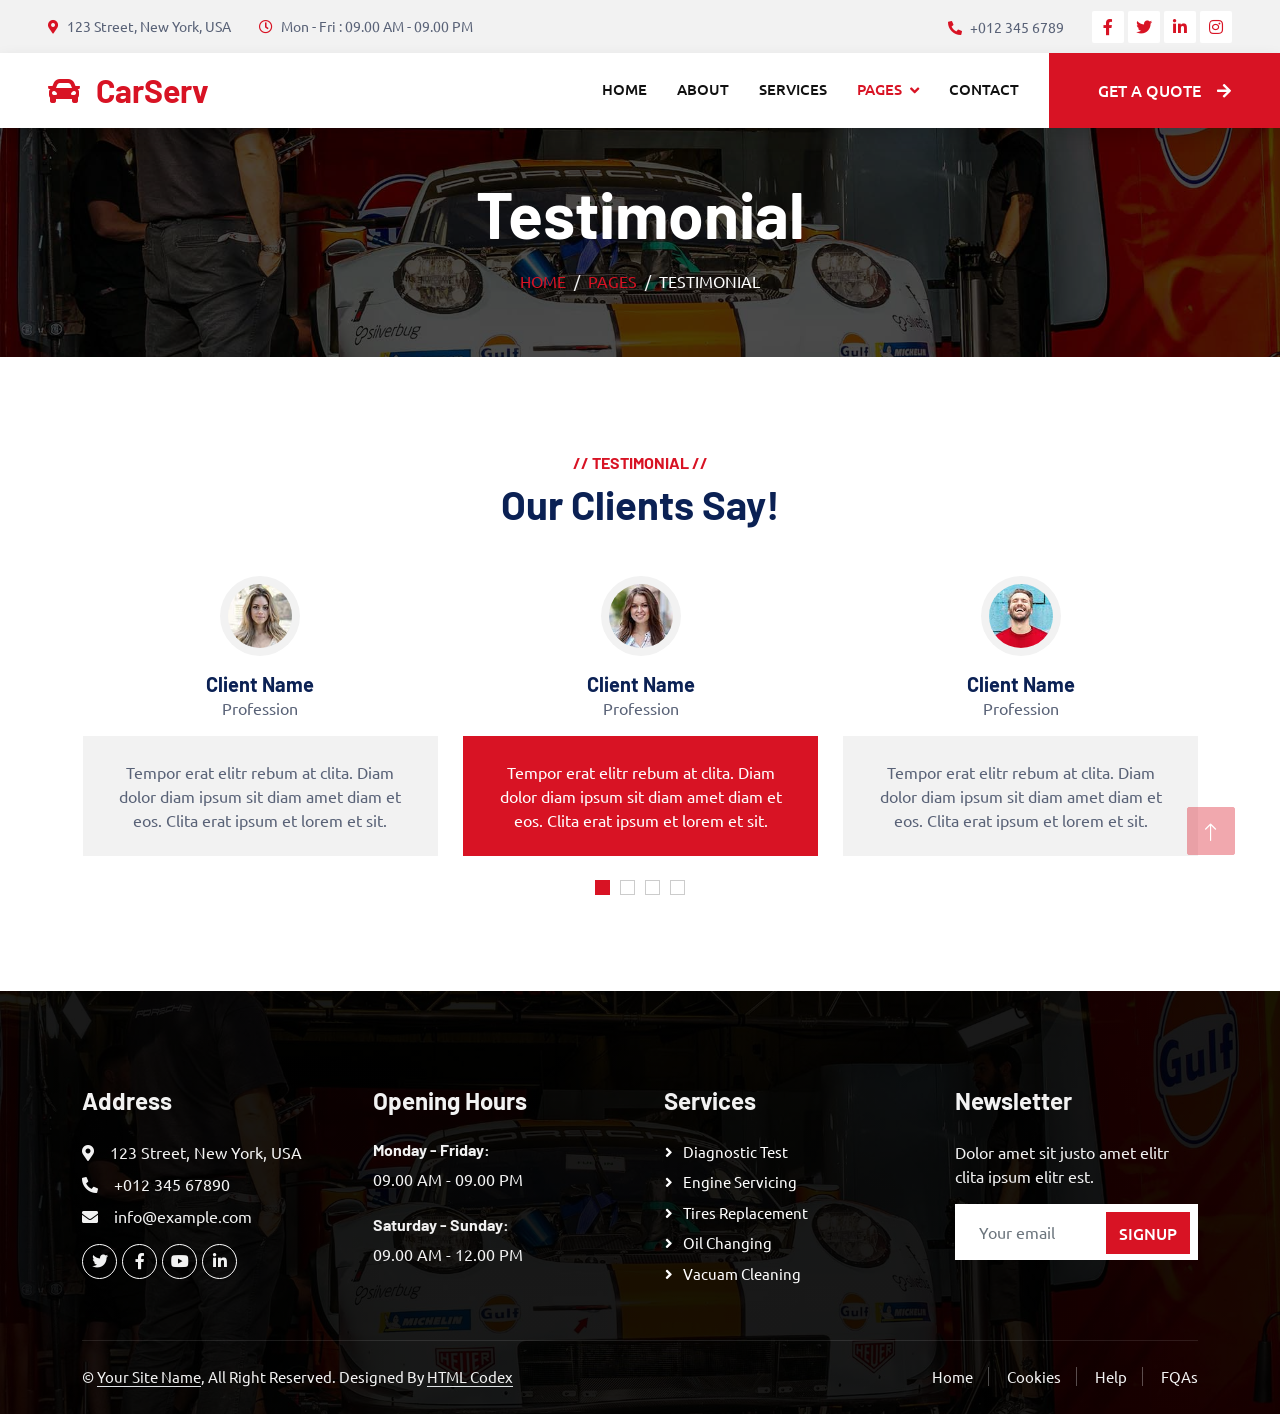
<file: testimonial.html>
<!DOCTYPE html>
<html lang="en">

<head>
    <meta charset="utf-8">
    <title>CarServ - Car Repair HTML Template</title>
    <meta content="width=device-width, initial-scale=1.0" name="viewport">
    <meta content="" name="keywords">
    <meta content="" name="description">

    <!-- Favicon -->
    <link href="img/favicon.ico" rel="icon">

    <!-- Google Web Fonts -->
    <link rel="preconnect" href="https://fonts.googleapis.com">
    <link rel="preconnect" href="https://fonts.gstatic.com" crossorigin>
    <link href="https://fonts.googleapis.com/css2?family=Barlow:wght@600;700&family=Ubuntu:wght@400;500&display=swap" rel="stylesheet"> 

    <!-- Icon Font Stylesheet -->
    <link href="https://cdnjs.cloudflare.com/ajax/libs/font-awesome/5.10.0/css/all.min.css" rel="stylesheet">
    <link href="https://cdn.jsdelivr.net/npm/bootstrap-icons@1.4.1/font/bootstrap-icons.css" rel="stylesheet">

    <!-- Libraries Stylesheet -->
    <link href="lib/animate/animate.min.css" rel="stylesheet">
    <link href="lib/owlcarousel/assets/owl.carousel.min.css" rel="stylesheet">
    <link href="lib/tempusdominus/css/tempusdominus-bootstrap-4.min.css" rel="stylesheet" />

    <!-- Customized Bootstrap Stylesheet -->
    <link href="css/bootstrap.min.css" rel="stylesheet">

    <!-- Template Stylesheet -->
    <link href="css/style.css" rel="stylesheet">
</head>

<body>
    <!-- Spinner Start -->
    <div id="spinner" class="show bg-white position-fixed translate-middle w-100 vh-100 top-50 start-50 d-flex align-items-center justify-content-center">
        <div class="spinner-border text-primary" style="width: 3rem; height: 3rem;" role="status">
            <span class="sr-only">Loading...</span>
        </div>
    </div>
    <!-- Spinner End -->


    <!-- Topbar Start -->
    <div class="container-fluid bg-light p-0">
        <div class="row gx-0 d-none d-lg-flex">
            <div class="col-lg-7 px-5 text-start">
                <div class="h-100 d-inline-flex align-items-center py-3 me-4">
                    <small class="fa fa-map-marker-alt text-primary me-2"></small>
                    <small>123 Street, New York, USA</small>
                </div>
                <div class="h-100 d-inline-flex align-items-center py-3">
                    <small class="far fa-clock text-primary me-2"></small>
                    <small>Mon - Fri : 09.00 AM - 09.00 PM</small>
                </div>
            </div>
            <div class="col-lg-5 px-5 text-end">
                <div class="h-100 d-inline-flex align-items-center py-3 me-4">
                    <small class="fa fa-phone-alt text-primary me-2"></small>
                    <small>+012 345 6789</small>
                </div>
                <div class="h-100 d-inline-flex align-items-center">
                    <a class="btn btn-sm-square bg-white text-primary me-1" href=""><i class="fab fa-facebook-f"></i></a>
                    <a class="btn btn-sm-square bg-white text-primary me-1" href=""><i class="fab fa-twitter"></i></a>
                    <a class="btn btn-sm-square bg-white text-primary me-1" href=""><i class="fab fa-linkedin-in"></i></a>
                    <a class="btn btn-sm-square bg-white text-primary me-0" href=""><i class="fab fa-instagram"></i></a>
                </div>
            </div>
        </div>
    </div>
    <!-- Topbar End -->


    <!-- Navbar Start -->
    <nav class="navbar navbar-expand-lg bg-white navbar-light shadow sticky-top p-0">
        <a href="index.html" class="navbar-brand d-flex align-items-center px-4 px-lg-5">
            <h2 class="m-0 text-primary"><i class="fa fa-car me-3"></i>CarServ</h2>
        </a>
        <button type="button" class="navbar-toggler me-4" data-bs-toggle="collapse" data-bs-target="#navbarCollapse">
            <span class="navbar-toggler-icon"></span>
        </button>
        <div class="collapse navbar-collapse" id="navbarCollapse">
            <div class="navbar-nav ms-auto p-4 p-lg-0">
                <a href="index.html" class="nav-item nav-link">Home</a>
                <a href="about.html" class="nav-item nav-link">About</a>
                <a href="service.html" class="nav-item nav-link">Services</a>
                <div class="nav-item dropdown">
                    <a href="#" class="nav-link dropdown-toggle active" data-bs-toggle="dropdown">Pages</a>
                    <div class="dropdown-menu fade-up m-0">
                        <a href="booking.html" class="dropdown-item">Booking</a>
                        <a href="team.html" class="dropdown-item">Technicians</a>
                        <a href="testimonial.html" class="dropdown-item active">Testimonial</a>
                        <a href="404.html" class="dropdown-item">404 Page</a>
                    </div>
                </div>
                <a href="contact.html" class="nav-item nav-link">Contact</a>
            </div>
            <a href="" class="btn btn-primary py-4 px-lg-5 d-none d-lg-block">Get A Quote<i class="fa fa-arrow-right ms-3"></i></a>
        </div>
    </nav>
    <!-- Navbar End -->


    <!-- Page Header Start -->
    <div class="container-fluid page-header mb-5 p-0" style="background-image: url(img/carousel-bg-1.jpg);">
        <div class="container-fluid page-header-inner py-5">
            <div class="container text-center">
                <h1 class="display-3 text-white mb-3 animated slideInDown">Testimonial</h1>
                <nav aria-label="breadcrumb">
                    <ol class="breadcrumb justify-content-center text-uppercase">
                        <li class="breadcrumb-item"><a href="#">Home</a></li>
                        <li class="breadcrumb-item"><a href="#">Pages</a></li>
                        <li class="breadcrumb-item text-white active" aria-current="page">Testimonial</li>
                    </ol>
                </nav>
            </div>
        </div>
    </div>
    <!-- Page Header End -->


    <!-- Testimonial Start -->
    <div class="container-xxl py-5 wow fadeInUp" data-wow-delay="0.1s">
        <div class="container">
            <div class="text-center">
                <h6 class="text-primary text-uppercase">// Testimonial //</h6>
                <h1 class="mb-5">Our Clients Say!</h1>
            </div>
            <div class="owl-carousel testimonial-carousel position-relative">
                <div class="testimonial-item text-center">
                    <img class="bg-light rounded-circle p-2 mx-auto mb-3" src="img/testimonial-1.jpg" style="width: 80px; height: 80px;">
                    <h5 class="mb-0">Client Name</h5>
                    <p>Profession</p>
                    <div class="testimonial-text bg-light text-center p-4">
                    <p class="mb-0">Tempor erat elitr rebum at clita. Diam dolor diam ipsum sit diam amet diam et eos. Clita erat ipsum et lorem et sit.</p>
                    </div>
                </div>
                <div class="testimonial-item text-center">
                    <img class="bg-light rounded-circle p-2 mx-auto mb-3" src="img/testimonial-2.jpg" style="width: 80px; height: 80px;">
                    <h5 class="mb-0">Client Name</h5>
                    <p>Profession</p>
                    <div class="testimonial-text bg-light text-center p-4">
                    <p class="mb-0">Tempor erat elitr rebum at clita. Diam dolor diam ipsum sit diam amet diam et eos. Clita erat ipsum et lorem et sit.</p>
                    </div>
                </div>
                <div class="testimonial-item text-center">
                    <img class="bg-light rounded-circle p-2 mx-auto mb-3" src="img/testimonial-3.jpg" style="width: 80px; height: 80px;">
                    <h5 class="mb-0">Client Name</h5>
                    <p>Profession</p>
                    <div class="testimonial-text bg-light text-center p-4">
                    <p class="mb-0">Tempor erat elitr rebum at clita. Diam dolor diam ipsum sit diam amet diam et eos. Clita erat ipsum et lorem et sit.</p>
                    </div>
                </div>
                <div class="testimonial-item text-center">
                    <img class="bg-light rounded-circle p-2 mx-auto mb-3" src="img/testimonial-4.jpg" style="width: 80px; height: 80px;">
                    <h5 class="mb-0">Client Name</h5>
                    <p>Profession</p>
                    <div class="testimonial-text bg-light text-center p-4">
                    <p class="mb-0">Tempor erat elitr rebum at clita. Diam dolor diam ipsum sit diam amet diam et eos. Clita erat ipsum et lorem et sit.</p>
                    </div>
                </div>
            </div>
        </div>
    </div>
    <!-- Testimonial End -->
        

    <!-- Footer Start -->
    <div class="container-fluid bg-dark text-light footer pt-5 mt-5 wow fadeIn" data-wow-delay="0.1s">
        <div class="container py-5">
            <div class="row g-5">
                <div class="col-lg-3 col-md-6">
                    <h4 class="text-light mb-4">Address</h4>
                    <p class="mb-2"><i class="fa fa-map-marker-alt me-3"></i>123 Street, New York, USA</p>
                    <p class="mb-2"><i class="fa fa-phone-alt me-3"></i>+012 345 67890</p>
                    <p class="mb-2"><i class="fa fa-envelope me-3"></i>info@example.com</p>
                    <div class="d-flex pt-2">
                        <a class="btn btn-outline-light btn-social" href=""><i class="fab fa-twitter"></i></a>
                        <a class="btn btn-outline-light btn-social" href=""><i class="fab fa-facebook-f"></i></a>
                        <a class="btn btn-outline-light btn-social" href=""><i class="fab fa-youtube"></i></a>
                        <a class="btn btn-outline-light btn-social" href=""><i class="fab fa-linkedin-in"></i></a>
                    </div>
                </div>
                <div class="col-lg-3 col-md-6">
                    <h4 class="text-light mb-4">Opening Hours</h4>
                    <h6 class="text-light">Monday - Friday:</h6>
                    <p class="mb-4">09.00 AM - 09.00 PM</p>
                    <h6 class="text-light">Saturday - Sunday:</h6>
                    <p class="mb-0">09.00 AM - 12.00 PM</p>
                </div>
                <div class="col-lg-3 col-md-6">
                    <h4 class="text-light mb-4">Services</h4>
                    <a class="btn btn-link" href="">Diagnostic Test</a>
                    <a class="btn btn-link" href="">Engine Servicing</a>
                    <a class="btn btn-link" href="">Tires Replacement</a>
                    <a class="btn btn-link" href="">Oil Changing</a>
                    <a class="btn btn-link" href="">Vacuam Cleaning</a>
                </div>
                <div class="col-lg-3 col-md-6">
                    <h4 class="text-light mb-4">Newsletter</h4>
                    <p>Dolor amet sit justo amet elitr clita ipsum elitr est.</p>
                    <div class="position-relative mx-auto" style="max-width: 400px;">
                        <input class="form-control border-0 w-100 py-3 ps-4 pe-5" type="text" placeholder="Your email">
                        <button type="button" class="btn btn-primary py-2 position-absolute top-0 end-0 mt-2 me-2">SignUp</button>
                    </div>
                </div>
            </div>
        </div>
        <div class="container">
            <div class="copyright">
                <div class="row">
                    <div class="col-md-6 text-center text-md-start mb-3 mb-md-0">
                        &copy; <a class="border-bottom" href="#">Your Site Name</a>, All Right Reserved.

                        <!--/*** This template is free as long as you keep the footer author’s credit link/attribution link/backlink. If you'd like to use the template without the footer author’s credit link/attribution link/backlink, you can purchase the Credit Removal License from "https://htmlcodex.com/credit-removal". Thank you for your support. ***/-->
                        Designed By <a class="border-bottom" href="https://htmlcodex.com">HTML Codex</a>
                    </div>
                    <div class="col-md-6 text-center text-md-end">
                        <div class="footer-menu">
                            <a href="">Home</a>
                            <a href="">Cookies</a>
                            <a href="">Help</a>
                            <a href="">FQAs</a>
                        </div>
                    </div>
                </div>
            </div>
        </div>
    </div>
    <!-- Footer End -->


    <!-- Back to Top -->
    <a href="#" class="btn btn-lg btn-primary btn-lg-square back-to-top"><i class="bi bi-arrow-up"></i></a>


    <!-- JavaScript Libraries -->
    <script src="https://code.jquery.com/jquery-3.4.1.min.js"></script>
    <script src="https://cdn.jsdelivr.net/npm/bootstrap@5.0.0/dist/js/bootstrap.bundle.min.js"></script>
    <script src="lib/wow/wow.min.js"></script>
    <script src="lib/easing/easing.min.js"></script>
    <script src="lib/waypoints/waypoints.min.js"></script>
    <script src="lib/counterup/counterup.min.js"></script>
    <script src="lib/owlcarousel/owl.carousel.min.js"></script>
    <script src="lib/tempusdominus/js/moment.min.js"></script>
    <script src="lib/tempusdominus/js/moment-timezone.min.js"></script>
    <script src="lib/tempusdominus/js/tempusdominus-bootstrap-4.min.js"></script>

    <!-- Template Javascript -->
    <script src="js/main.js"></script>
</body>

</html>
</file>
<file: css/style.css>
/********** Template CSS **********/
:root {
    --primary: #D81324;
    --secondary: #0B2154;
    --light: #F2F2F2;
    --dark: #111111;
}

.fw-medium {
    font-weight: 600 !important;
}

.back-to-top {
    position: fixed;
    display: none;
    right: 45px;
    bottom: 45px;
    z-index: 99;
}


/*** Spinner ***/
#spinner {
    opacity: 0;
    visibility: hidden;
    transition: opacity .5s ease-out, visibility 0s linear .5s;
    z-index: 99999;
}

#spinner.show {
    transition: opacity .5s ease-out, visibility 0s linear 0s;
    visibility: visible;
    opacity: 1;
}


/*** Button ***/
.btn {
    font-weight: 500;
    text-transform: uppercase;
    transition: .5s;
}

.btn.btn-primary,
.btn.btn-secondary {
    color: #FFFFFF;
}

.btn-square {
    width: 38px;
    height: 38px;
}

.btn-sm-square {
    width: 32px;
    height: 32px;
}

.btn-lg-square {
    width: 48px;
    height: 48px;
}

.btn-square,
.btn-sm-square,
.btn-lg-square {
    padding: 0;
    display: flex;
    align-items: center;
    justify-content: center;
    font-weight: normal;
    border-radius: 2px;
}


/*** Navbar ***/
.navbar .dropdown-toggle::after {
    border: none;
    content: "\f107";
    font-family: "Font Awesome 5 Free";
    font-weight: 900;
    vertical-align: middle;
    margin-left: 8px;
}

.navbar-light .navbar-nav .nav-link {
    margin-right: 30px;
    padding: 25px 0;
    color: #FFFFFF;
    font-size: 15px;
    text-transform: uppercase;
    outline: none;
}

.navbar-light .navbar-nav .nav-link:hover,
.navbar-light .navbar-nav .nav-link.active {
    color: var(--primary);
}

@media (max-width: 991.98px) {
    .navbar-light .navbar-nav .nav-link  {
        margin-right: 0;
        padding: 10px 0;
    }

    .navbar-light .navbar-nav {
        border-top: 1px solid #EEEEEE;
    }
}

.navbar-light .navbar-brand,
.navbar-light a.btn {
    height: 75px;
}

.navbar-light .navbar-nav .nav-link {
    color: var(--dark);
    font-weight: 500;
}

.navbar-light.sticky-top {
    top: -100px;
    transition: .5s;
}

@media (min-width: 992px) {
    .navbar .nav-item .dropdown-menu {
        display: block;
        border: none;
        margin-top: 0;
        top: 150%;
        opacity: 0;
        visibility: hidden;
        transition: .5s;
    }

    .navbar .nav-item:hover .dropdown-menu {
        top: 100%;
        visibility: visible;
        transition: .5s;
        opacity: 1;
    }
}


/*** Header ***/
.carousel-caption {
    top: 0;
    left: 0;
    right: 0;
    bottom: 0;
    background: rgba(0, 0, 0, .7);
    z-index: 1;
}

.carousel-control-prev,
.carousel-control-next {
    width: 10%;
}

.carousel-control-prev-icon,
.carousel-control-next-icon {
    width: 3rem;
    height: 3rem;
}

@media (max-width: 768px) {
    #header-carousel .carousel-item {
        position: relative;
        min-height: 450px;
    }
    
    #header-carousel .carousel-item img {
        position: absolute;
        width: 100%;
        height: 100%;
        object-fit: cover;
    }
}

.page-header {
    background-position: center center;
    background-repeat: no-repeat;
    background-size: cover;
}

.page-header-inner {
    background: rgba(0, 0, 0, .7);
}

.breadcrumb-item + .breadcrumb-item::before {
    color: var(--light);
}


/*** Facts ***/
.fact {
    background: linear-gradient(rgba(0, 0, 0, .7), rgba(0, 0, 0, .7)), url(../img/carousel-bg-1.jpg);
    background-position: center center;
    background-repeat: no-repeat;
    background-size: cover;
}


/*** Service ***/
.service .nav .nav-link {
    background: var(--light);
    transition: .5s;
}

.service .nav .nav-link.active {
    background: var(--primary);
}

.service .nav .nav-link.active h4 {
    color: #FFFFFF !important;
}


/*** Booking ***/
.booking {
    background: linear-gradient(rgba(0, 0, 0, .7), rgba(0, 0, 0, .7)), url(../img/carousel-bg-2.jpg) center center no-repeat;
    background-size: cover;
}

.bootstrap-datetimepicker-widget.bottom {
    top: auto !important;
}

.bootstrap-datetimepicker-widget .table * {
    border-bottom-width: 0px;
}

.bootstrap-datetimepicker-widget .table th {
    font-weight: 500;
}

.bootstrap-datetimepicker-widget.dropdown-menu {
    padding: 10px;
    border-radius: 2px;
}

.bootstrap-datetimepicker-widget table td.active,
.bootstrap-datetimepicker-widget table td.active:hover {
    background: var(--primary);
}

.bootstrap-datetimepicker-widget table td.today::before {
    border-bottom-color: var(--primary);
}


/*** Team ***/
.team-item .team-overlay {
    display: flex;
    align-items: center;
    justify-content: center;
    background: var(--primary);
    transform: scale(0);
    transition: .5s;
}

.team-item:hover .team-overlay {
    transform: scale(1);
}

.team-item .team-overlay .btn {
    color: var(--primary);
    background: #FFFFFF;
}

.team-item .team-overlay .btn:hover {
    color: #FFFFFF;
    background: var(--secondary)
}


/*** Testimonial ***/
.testimonial-carousel .owl-item .testimonial-text,
.testimonial-carousel .owl-item.center .testimonial-text * {
    transition: .5s;
}

.testimonial-carousel .owl-item.center .testimonial-text {
    background: var(--primary) !important;
}

.testimonial-carousel .owl-item.center .testimonial-text * {
    color: #FFFFFF !important;
}

.testimonial-carousel .owl-dots {
    margin-top: 24px;
    display: flex;
    align-items: flex-end;
    justify-content: center;
}

.testimonial-carousel .owl-dot {
    position: relative;
    display: inline-block;
    margin: 0 5px;
    width: 15px;
    height: 15px;
    border: 1px solid #CCCCCC;
    transition: .5s;
}

.testimonial-carousel .owl-dot.active {
    background: var(--primary);
    border-color: var(--primary);
}


/*** Footer ***/
.footer {
    background: linear-gradient(rgba(0, 0, 0, .9), rgba(0, 0, 0, .9)), url(../img/carousel-bg-1.jpg) center center no-repeat;
    background-size: cover;
}

.footer .btn.btn-social {
    margin-right: 5px;
    width: 35px;
    height: 35px;
    display: flex;
    align-items: center;
    justify-content: center;
    color: var(--light);
    border: 1px solid #FFFFFF;
    border-radius: 35px;
    transition: .3s;
}

.footer .btn.btn-social:hover {
    color: var(--primary);
}

.footer .btn.btn-link {
    display: block;
    margin-bottom: 5px;
    padding: 0;
    text-align: left;
    color: #FFFFFF;
    font-size: 15px;
    font-weight: normal;
    text-transform: capitalize;
    transition: .3s;
}

.footer .btn.btn-link::before {
    position: relative;
    content: "\f105";
    font-family: "Font Awesome 5 Free";
    font-weight: 900;
    margin-right: 10px;
}

.footer .btn.btn-link:hover {
    letter-spacing: 1px;
    box-shadow: none;
}

.footer .copyright {
    padding: 25px 0;
    font-size: 15px;
    border-top: 1px solid rgba(256, 256, 256, .1);
}

.footer .copyright a {
    color: var(--light);
}

.footer .footer-menu a {
    margin-right: 15px;
    padding-right: 15px;
    border-right: 1px solid rgba(255, 255, 255, .3);
}

.footer .footer-menu a:last-child {
    margin-right: 0;
    padding-right: 0;
    border-right: none;
}
</file>
